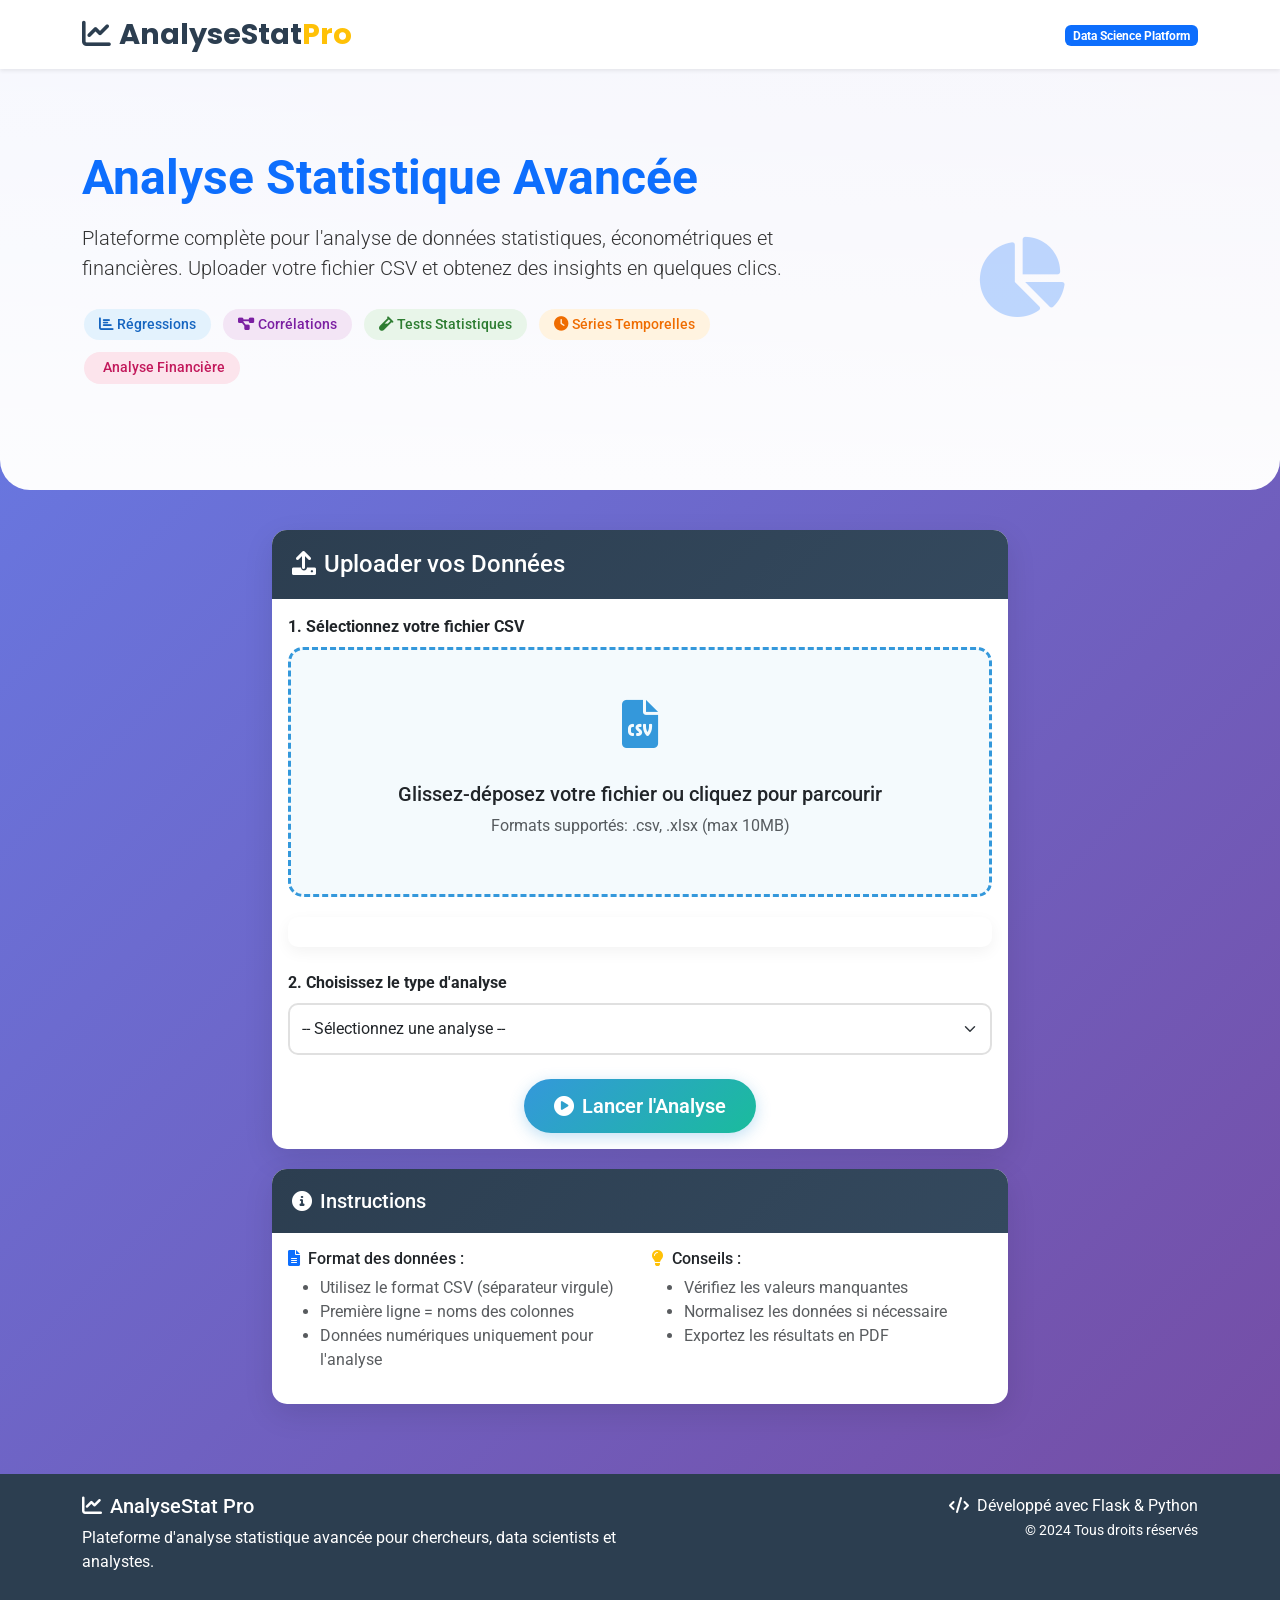
<file: templates/index.html>
<!DOCTYPE html>
<html lang="fr">
<head>
    <meta charset="UTF-8">
    <meta name="viewport" content="width=device-width, initial-scale=1.0">
    <title>AnalyseStat Pro - Plateforme d'Analyse Statistique</title>
    <!-- Bootstrap 5 -->
    <link href="https://cdn.jsdelivr.net/npm/bootstrap@5.3.0-alpha1/dist/css/bootstrap.min.css" rel="stylesheet">
    <!-- Font Awesome -->
    <link rel="stylesheet" href="https://cdnjs.cloudflare.com/ajax/libs/font-awesome/6.0.0/css/all.min.css">
    <!-- Google Fonts -->
    <link href="https://fonts.googleapis.com/css2?family=Poppins:wght@300;400;500;600;700&family=Roboto:wght@300;400;500&display=swap" rel="stylesheet">
    <style>
        :root {
            --primary-color: #2c3e50;
            --secondary-color: #3498db;
            --accent-color: #1abc9c;
            --light-bg: #f8f9fa;
            --dark-bg: #34495e;
            --success-color: #27ae60;
            --warning-color: #f39c12;
            --danger-color: #e74c3c;
        }
        
        body {
            font-family: 'Roboto', sans-serif;
            background: linear-gradient(135deg, #667eea 0%, #764ba2 100%);
            min-height: 100vh;
            color: #333;
        }
        
        .navbar-brand {
            font-family: 'Poppins', sans-serif;
            font-weight: 700;
            font-size: 1.8rem;
            color: var(--primary-color) !important;
        }
        
        .card {
            border: none;
            border-radius: 15px;
            box-shadow: 0 10px 30px rgba(0,0,0,0.1);
            transition: transform 0.3s ease, box-shadow 0.3s ease;
            margin-bottom: 20px;
            overflow: hidden;
        }
        
        .card:hover {
            transform: translateY(-5px);
            box-shadow: 0 15px 35px rgba(0,0,0,0.15);
        }
        
        .card-header {
            background: linear-gradient(135deg, var(--primary-color), var(--dark-bg));
            color: white;
            font-weight: 600;
            border-bottom: none;
            padding: 20px;
        }
        
        .upload-area {
            border: 3px dashed var(--secondary-color);
            border-radius: 15px;
            padding: 40px 20px;
            text-align: center;
            background: rgba(52, 152, 219, 0.05);
            cursor: pointer;
            transition: all 0.3s ease;
        }
        
        .upload-area:hover {
            background: rgba(52, 152, 219, 0.1);
            border-color: var(--accent-color);
        }
        
        .upload-icon {
            font-size: 48px;
            color: var(--secondary-color);
            margin-bottom: 20px;
        }
        
        .btn-custom {
            background: linear-gradient(135deg, var(--secondary-color), var(--accent-color));
            border: none;
            color: white;
            padding: 12px 30px;
            border-radius: 50px;
            font-weight: 600;
            transition: all 0.3s ease;
            box-shadow: 0 4px 15px rgba(52, 152, 219, 0.3);
        }
        
        .btn-custom:hover {
            transform: translateY(-2px);
            box-shadow: 0 6px 20px rgba(52, 152, 219, 0.4);
            color: white;
        }
        
        .analysis-card {
            height: 100%;
            border-left: 5px solid var(--secondary-color);
        }
        
        .analysis-icon {
            width: 60px;
            height: 60px;
            border-radius: 50%;
            background: linear-gradient(135deg, var(--secondary-color), var(--accent-color));
            display: flex;
            align-items: center;
            justify-content: center;
            margin: 0 auto 15px;
            color: white;
            font-size: 24px;
        }
        
        select.form-select {
            border-radius: 10px;
            border: 2px solid #e0e0e0;
            padding: 12px;
            font-size: 16px;
            transition: border-color 0.3s ease;
        }
        
        select.form-select:focus {
            border-color: var(--secondary-color);
            box-shadow: 0 0 0 0.25rem rgba(52, 152, 219, 0.25);
        }
        
        .preview-box {
            background: var(--light-bg);
            border-radius: 10px;
            padding: 15px;
            max-height: 200px;
            overflow-y: auto;
            margin-top: 15px;
            display: none;
        }
        
        .footer {
            background: var(--primary-color);
            color: white;
            padding: 20px 0;
            margin-top: 50px;
        }
        
        .stat-badge {
            display: inline-block;
            padding: 5px 15px;
            border-radius: 20px;
            font-size: 0.9rem;
            font-weight: 500;
            margin: 2px;
        }
        
        .badge-regression { background: #e3f2fd; color: #1565c0; }
        .badge-correlation { background: #f3e5f5; color: #7b1fa2; }
        .badge-test { background: #e8f5e9; color: #2e7d32; }
        .badge-time { background: #fff3e0; color: #ef6c00; }
        .badge-finance { background: #fce4ec; color: #c2185b; }
        
        .hero-section {
            background: linear-gradient(rgba(255,255,255,0.95), rgba(255,255,255,0.98)), url('https://images.unsplash.com/photo-1551288049-bebda4e38f71?ixlib=rb-4.0.3&auto=format&fit=crop&w=1000&q=80');
            background-size: cover;
            padding: 80px 0;
            border-radius: 0 0 30px 30px;
            margin-bottom: 40px;
        }
        
        .file-info {
            background: white;
            padding: 15px;
            border-radius: 10px;
            margin-top: 20px;
            box-shadow: 0 5px 15px rgba(0,0,0,0.05);
        }
        
        .result-container {
            background: white;
            border-radius: 15px;
            padding: 30px;
            margin-top: 30px;
            box-shadow: 0 10px 30px rgba(0,0,0,0.1);
            max-height: 80vh;
            overflow-y: auto;
        }
    </style>
</head>
<body>
    <!-- Navigation -->
    <nav class="navbar navbar-expand-lg navbar-light bg-white shadow-sm">
        <div class="container">
            <a class="navbar-brand" href="/">
                <i class="fas fa-chart-line me-2"></i>AnalyseStat<span class="text-warning">Pro</span>
            </a>
            <div class="navbar-text">
                <span class="badge bg-primary">Data Science Platform</span>
            </div>
        </div>
    </nav>

    <!-- Hero Section -->
    <div class="hero-section">
        <div class="container">
            <div class="row align-items-center">
                <div class="col-lg-8">
                    <h1 class="display-5 fw-bold mb-3 text-primary">Analyse Statistique Avancée</h1>
                    <p class="lead mb-4">
                        Plateforme complète pour l'analyse de données statistiques, économétriques et financières.
                        Uploader votre fichier CSV et obtenez des insights en quelques clics.
                    </p>
                    <div class="d-flex flex-wrap gap-2 mb-4">
                        <span class="stat-badge badge-regression">
                            <i class="fas fa-chart-bar me-1"></i>Régressions
                        </span>
                        <span class="stat-badge badge-correlation">
                            <i class="fas fa-project-diagram me-1"></i>Corrélations
                        </span>
                        <span class="stat-badge badge-test">
                            <i class="fas fa-vial me-1"></i>Tests Statistiques
                        </span>
                        <span class="stat-badge badge-time">
                            <i class="fas fa-clock me-1"></i>Séries Temporelles
                        </span>
                        <span class="stat-badge badge-finance">
                            <i class="fas fa-chart-candlestick me-1"></i>Analyse Financière
                        </span>
                    </div>
                </div>
                <div class="col-lg-4">
                    <div class="text-center">
                        <div class="display-1 text-primary opacity-25">
                            <i class="fas fa-chart-pie"></i>
                        </div>
                    </div>
                </div>
            </div>
        </div>
    </div>

    <!-- Main Content -->
    <div class="container">
        <div class="row">
            <div class="col-lg-8 mx-auto">
                <!-- Upload Card -->
                <div class="card">
                    <div class="card-header">
                        <h4 class="mb-0"><i class="fas fa-upload me-2"></i>Uploader vos Données</h4>
                    </div>
                    <div class="card-body">
                        <form method="POST" enctype="multipart/form-data" id="uploadForm">
                            <!-- File Upload -->
                            <div class="mb-4">
                                <label class="form-label fw-bold">1. Sélectionnez votre fichier CSV</label>
                                <div class="upload-area" onclick="document.getElementById('fileInput').click()">
                                    <div class="upload-icon">
                                        <i class="fas fa-file-csv"></i>
                                    </div>
                                    <h5>Glissez-déposez votre fichier ou cliquez pour parcourir</h5>
                                    <p class="text-muted">Formats supportés: .csv, .xlsx (max 10MB)</p>
                                    <input type="file" id="fileInput" name="file" accept=".csv" class="d-none" required
                                           onchange="showFileInfo(this)">
                                </div>
                                <div id="fileInfo" class="file-info"></div>
                            </div>

                            <!-- Analysis Selection -->
                            <div class="mb-4">
                                <label class="form-label fw-bold">2. Choisissez le type d'analyse</label>
                                <select name="analysis" class="form-select" required id="analysisSelect">
                                    <option value="">-- Sélectionnez une analyse --</option>
                                    
                                    <optgroup label="📈 Analyses de Régressions">
                                        <option value="linear">Régression Linéaire Simple</option>
                                        <option value="multiple">Régression Linéaire Multiple</option>
                                        <option value="logistic">Régression Logistique</option>
                                    </optgroup>
                                    
                                    <optgroup label="🔗 Analyses de Corrélations">
                                        <option value="pearson">Corrélation de Pearson</option>
                                        <option value="spearman">Corrélation de Spearman</option>
                                    </optgroup>
                                    
                                    <optgroup label="🧪 Tests Statistiques">
                                        <option value="ttest">Test T de Student</option>
                                        <option value="anova">Analyse de Variance (ANOVA)</option>
                                    </optgroup>
                                    
                                    <optgroup label="⏱️ Séries Temporelles">
                                        <option value="arima">Modèle ARIMA</option>
                                        <option value="rolling">Régression Mobile</option>
                                    </optgroup>
                                    
                                    <optgroup label="💰 Analyse Financière">
                                        <option value="backtest">Backtesting Stratégie</option>
                                    </optgroup>
                                </select>
                                
                                <div class="mt-3" id="analysisDescription"></div>
                            </div>

                            <!-- Submit Button -->
                            <div class="text-center">
                                <button type="submit" class="btn btn-custom btn-lg">
                                    <i class="fas fa-play-circle me-2"></i>Lancer l'Analyse
                                </button>
                            </div>
                        </form>
                    </div>
                </div>

                <!-- Instructions -->
                <div class="card">
                    <div class="card-header bg-success text-white">
                        <h5 class="mb-0"><i class="fas fa-info-circle me-2"></i>Instructions</h5>
                    </div>
                    <div class="card-body">
                        <div class="row">
                            <div class="col-md-6">
                                <h6><i class="fas fa-file-alt text-primary me-2"></i>Format des données :</h6>
                                <ul class="text-muted">
                                    <li>Utilisez le format CSV (séparateur virgule)</li>
                                    <li>Première ligne = noms des colonnes</li>
                                    <li>Données numériques uniquement pour l'analyse</li>
                                </ul>
                            </div>
                            <div class="col-md-6">
                                <h6><i class="fas fa-lightbulb text-warning me-2"></i>Conseils :</h6>
                                <ul class="text-muted">
                                    <li>Vérifiez les valeurs manquantes</li>
                                    <li>Normalisez les données si nécessaire</li>
                                    <li>Exportez les résultats en PDF</li>
                                </ul>
                            </div>
                        </div>
                    </div>
                </div>
            </div>
        </div>
    </div>

    <!-- Footer -->
    <footer class="footer">
        <div class="container">
            <div class="row">
                <div class="col-md-6">
                    <h5><i class="fas fa-chart-line me-2"></i>AnalyseStat Pro</h5>
                    <p>Plateforme d'analyse statistique avancée pour chercheurs, data scientists et analystes.</p>
                </div>
                <div class="col-md-6 text-end">
                    <p class="mb-0">
                        <i class="fas fa-code me-1"></i> Développé avec Flask & Python<br>
                        <small>© 2024 Tous droits réservés</small>
                    </p>
                </div>
            </div>
        </div>
    </footer>

    <!-- JavaScript -->
    <script src="https://cdn.jsdelivr.net/npm/bootstrap@5.3.0-alpha1/dist/js/bootstrap.bundle.min.js"></script>
    <script>
        const analysisDescriptions = {
            "linear": "📊 <strong>Régression Linéaire Simple</strong><br>Modélise la relation linéaire entre une variable dépendante et une variable indépendante.",
            "multiple": "📊 <strong>Régression Linéaire Multiple</strong><br>Modélise la relation entre une variable dépendante et plusieurs variables indépendantes.",
            "logistic": "📊 <strong>Régression Logistique</strong><br>Utilisée pour la classification binaire, modélise la probabilité d'appartenance à une classe.",
            "pearson": "🔗 <strong>Corrélation de Pearson</strong><br>Mesure la corrélation linéaire entre deux variables continues.",
            "spearman": "🔗 <strong>Corrélation de Spearman</strong><br>Mesure la corrélation monotone (non nécessairement linéaire) entre deux variables.",
            "ttest": "🧪 <strong>Test T de Student</strong><br>Compare les moyennes de deux groupes indépendants.",
            "anova": "🧪 <strong>ANOVA</strong><br>Analyse de variance pour comparer les moyennes de trois groupes ou plus.",
            "arima": "⏱️ <strong>Modèle ARIMA</strong><br>Modèle de séries temporelles pour la prévision (AutoRegressive Integrated Moving Average).",
            "rolling": "⏱️ <strong>Régression Mobile</strong><br>Calcule des statistiques sur une fenêtre glissante pour l'analyse de séries temporelles.",
            "backtest": "💰 <strong>Backtesting</strong><br>Évalue la performance d'une stratégie d'investissement sur des données historiques."
        };

        function showFileInfo(input) {
            const fileInfo = document.getElementById('fileInfo');
            if (input.files && input.files[0]) {
                const file = input.files[0];
                fileInfo.innerHTML = `
                    <div class="d-flex justify-content-between align-items-center">
                        <div>
                            <h6 class="mb-1"><i class="fas fa-file text-primary me-2"></i>${file.name}</h6>
                            <small class="text-muted">Taille: ${(file.size / 1024).toFixed(2)} KB • Type: ${file.type || 'CSV'}</small>
                        </div>
                        <span class="badge bg-success"><i class="fas fa-check me-1"></i>Prêt</span>
                    </div>
                `;
                fileInfo.style.display = 'block';
            }
        }

        document.getElementById('analysisSelect').addEventListener('change', function() {
            const descDiv = document.getElementById('analysisDescription');
            const selected = this.value;
            
            if (selected && analysisDescriptions[selected]) {
                descDiv.innerHTML = `
                    <div class="alert alert-info">
                        <h6><i class="fas fa-info-circle me-2"></i>Description</h6>
                        <p class="mb-0">${analysisDescriptions[selected]}</p>
                    </div>
                `;
            } else {
                descDiv.innerHTML = '';
            }
        });

        // Drag and drop functionality
        const uploadArea = document.querySelector('.upload-area');
        ['dragenter', 'dragover', 'dragleave', 'drop'].forEach(eventName => {
            uploadArea.addEventListener(eventName, preventDefaults, false);
        });

        function preventDefaults(e) {
            e.preventDefault();
            e.stopPropagation();
        }

        ['dragenter', 'dragover'].forEach(eventName => {
            uploadArea.addEventListener(eventName, highlight, false);
        });

        ['dragleave', 'drop'].forEach(eventName => {
            uploadArea.addEventListener(eventName, unhighlight, false);
        });

        function highlight(e) {
            uploadArea.classList.add('border-primary');
            uploadArea.style.backgroundColor = 'rgba(52, 152, 219, 0.1)';
        }

        function unhighlight(e) {
            uploadArea.classList.remove('border-primary');
            uploadArea.style.backgroundColor = '';
        }

        uploadArea.addEventListener('drop', handleDrop, false);

        function handleDrop(e) {
            const dt = e.dataTransfer;
            const files = dt.files;
            const fileInput = document.getElementById('fileInput');
            
            if (files.length > 0) {
                fileInput.files = files;
                showFileInfo(fileInput);
            }
        }
    </script>
</body>
</html>
</file>
